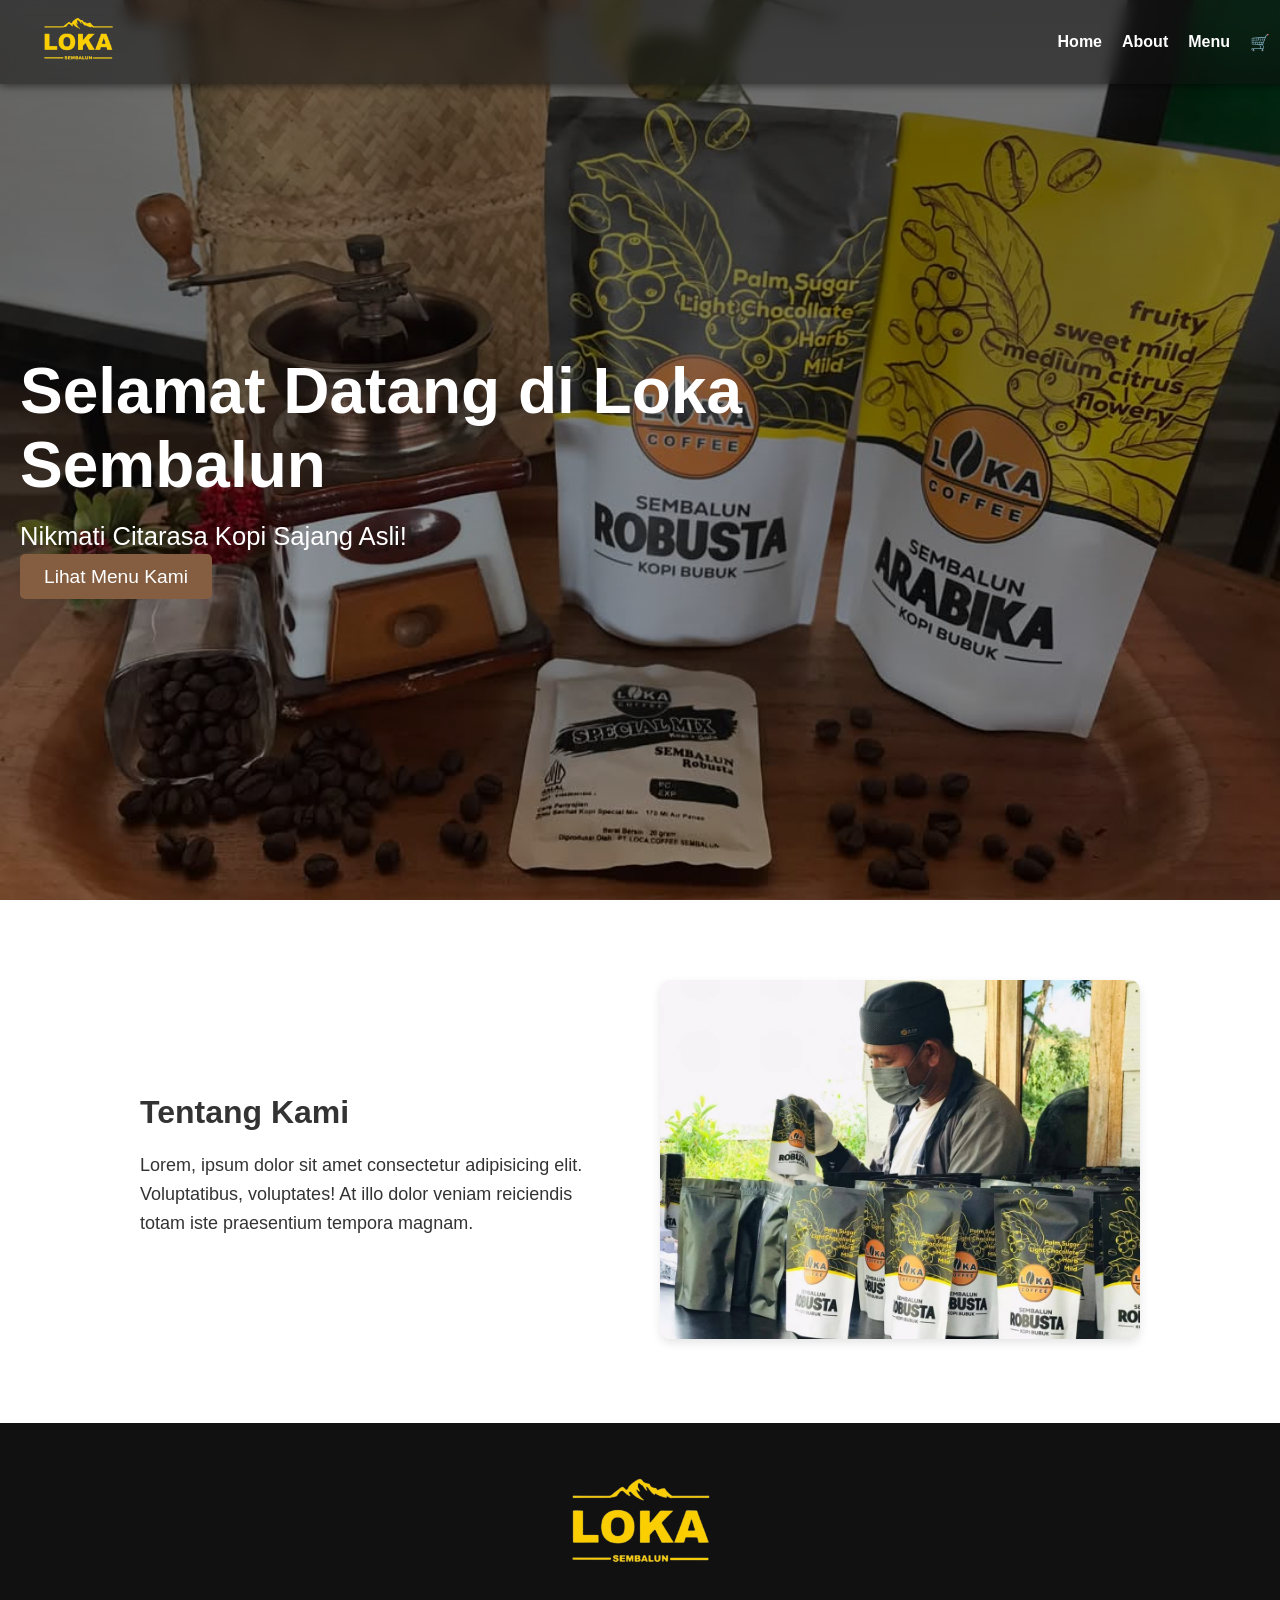
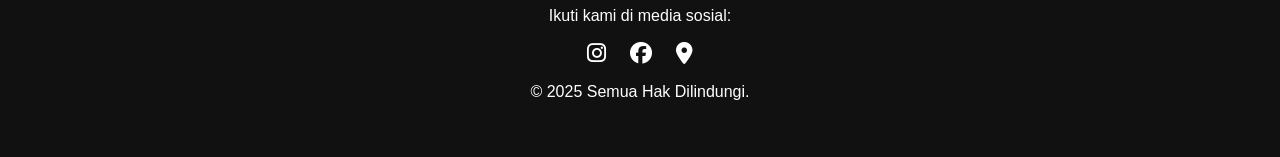
<file: index.html>
<!DOCTYPE html>
<html lang="id">
  <head>
    <meta charset="UTF-8" />
    <meta name="viewport" content="width=device-width, initial-scale=1" />
    <title>LOKA SEMBALUN</title>
    <link rel="stylesheet" href="style.css" />
    <link
      rel="stylesheet"
      href="https://cdnjs.cloudflare.com/ajax/libs/font-awesome/6.4.0/css/all.min.css"
    />
  </head>
  <body>
    <!-- Navbar -->
    <nav class="navbar">
      <div class="logo">
        <img src="img/logo.png" alt="Logo Loka Kopi" />
      </div>

      <ul class="nav-links" id="navLinks">
        <li><a href="#home">Home</a></li>
        <li><a href="#about">About</a></li>
        <li><a href="produk.html">Menu</a></li>
        <li>
          <a href="pesan.html"><span class="cart-icon">🛒</span></a>
        </li>
      </ul>

      <!-- Icon menu hamburger -->
      <div class="menu-icon" id="menu-icon">
        <i class="fas fa-bars"></i>
      </div>
    </nav>

    <!-- Overlay -->
    <div class="nav-overlay" id="navOverlay"></div>

    <!-- Header -->
    <header id="home">
      <div class="header-bg active"></div>
      <div class="header-bg"></div>
      <div class="overlay"></div>
      <div class="header-content">
        <h1>Selamat Datang di Loka Sembalun</h1>
        <p>Nikmati Citarasa Kopi Sajang Asli!</p>
        <a href="produk.html" class="btn">Lihat Menu Kami</a>
      </div>
    </header>

    <!-- About Section -->
    <section id="about">
      <div class="about-container">
        <div class="about-text">
          <h2>Tentang Kami</h2>
          <p>
            Lorem, ipsum dolor sit amet consectetur adipisicing elit.
            Voluptatibus, voluptates! At illo dolor veniam reiciendis totam iste
            praesentium tempora magnam.
          </p>
        </div>
        <div class="about-image">
          <img src="img/about1.jpg" alt="Foto Wisata" />
        </div>
      </div>
    </section>

    <!-- Footer -->
    <footer>
      <div class="container">
        <div class="footer-logo">
          <img src="img/logo.png" alt="Logo Loka Kopi" />
        </div>
        <p>Ikuti kami di media sosial:</p>
        <div class="social-icons">
          <a href="https://www.instagram.com/loka_coffee3/" target="_blank"
            ><i class="fab fa-instagram"></i
          ></a>
          <a href="https://web.facebook.com/loka.coffee.35" target="_blank"
            ><i class="fab fa-facebook"></i
          ></a>
          <a href="https://maps.app.goo.gl/6FtFdpkGQe2bAtTM7" target="_blank"
            ><i class="fas fa-map-marker-alt"></i
          ></a>
        </div>
        <p>&copy; 2025 Semua Hak Dilindungi.</p>
      </div>
    </footer>

    <script src="script.js"></script>
  </body>
</html>
</file>
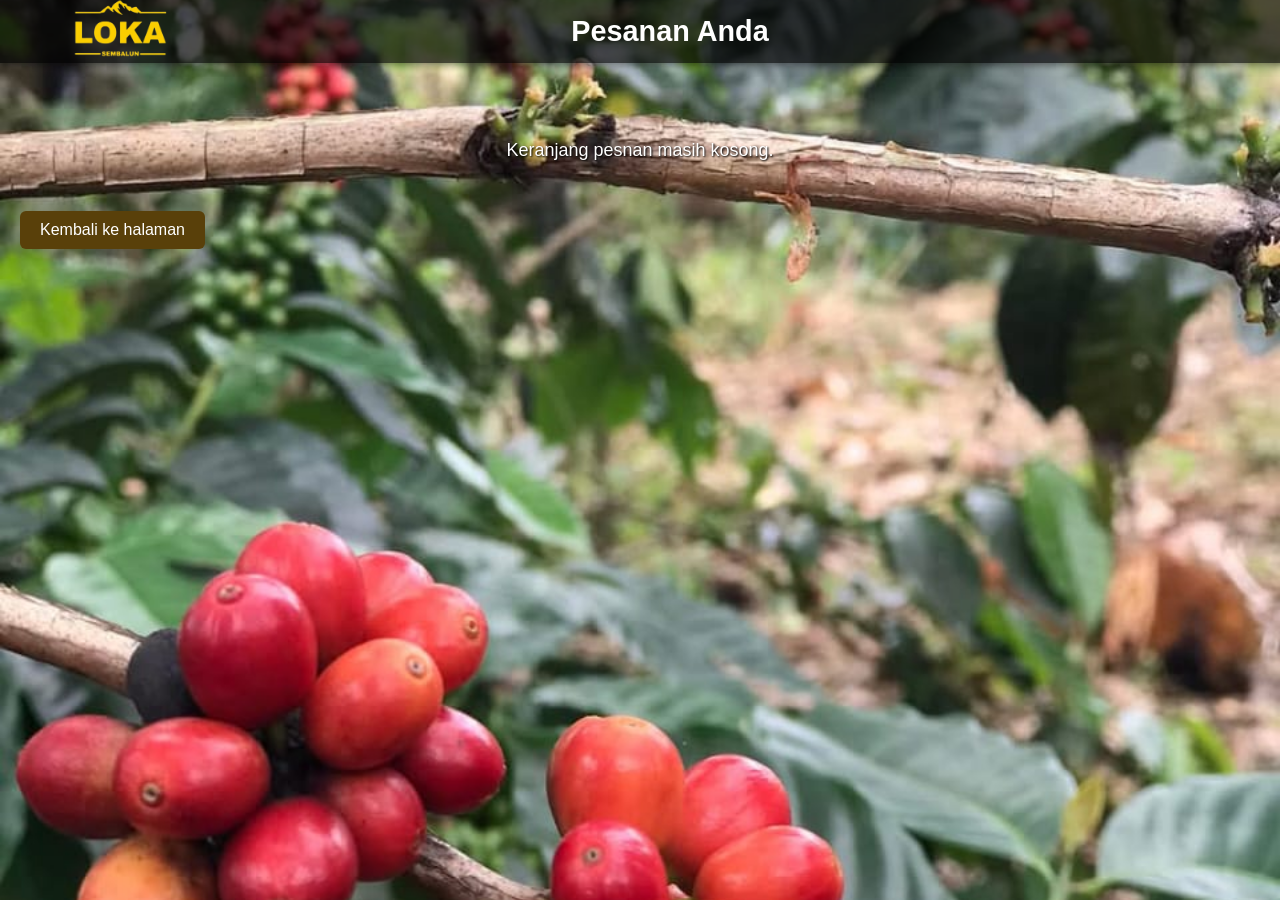
<file: pesan.html>
<!DOCTYPE html>
<html lang="id">
  <head>
    <meta charset="UTF-8" />
    <meta name="viewport" content="width=device-width, initial-scale=1.0" />
    <title>Booking Anda</title>
    <link rel="stylesheet" href="pesan.css" />
  </head>
  <body>
    <nav class="navbar">
      <div class="logo">
        <img src="img/logo.png" alt="Logo Loka Kopi" />
      </div>
      <h1 class="navbar-title">Pesanan Anda</h1>
    </nav>

    <div class="keranjang-container" id="keranjang"></div>

    <a href="index.html" class="back-btn">Kembali ke halaman</a>

    <script>
      const nomorWA = "6287849098363"; // Ganti dengan nomor WA Anda

      function renderKeranjang() {
        const keranjangEl = document.getElementById("keranjang");
        const data = JSON.parse(localStorage.getItem("booking")) || [];

        if (data.length === 0) {
          keranjangEl.innerHTML =
            '<p class="kosong">Keranjang pesnan masih kosong.</p>';
          return;
        }

        let total = 0;
        keranjangEl.innerHTML = "";

        data.forEach((item, index) => {
          total += item.harga;

          const itemEl = document.createElement("div");
          itemEl.className = "item";

          itemEl.innerHTML = `
            <img src="${item.gambar}" alt="${item.nama}" />
            <div class="item-info">
              <h3>${item.nama}</h3>
              <p>Harga: Rp ${item.harga.toLocaleString("id-ID")}</p>
            </div>
            <button class="hapus-btn" onclick="hapusItem(${index})">Hapus</button>
          `;

          keranjangEl.appendChild(itemEl);
        });

        keranjangEl.innerHTML += `
          <div class="total">Total: Rp ${total.toLocaleString("id-ID")}</div>
          <div class="clear-all"><button onclick="hapusSemua()">Hapus Semua</button></div>
          <a href="#" class="checkout-btn" onclick="checkoutWA()">Checkout via WhatsApp</a>
        `;
      }

      function hapusItem(index) {
        const keranjang = JSON.parse(localStorage.getItem("booking")) || [];
        keranjang.splice(index, 1);
        localStorage.setItem("booking", JSON.stringify(keranjang));
        renderKeranjang();
      }

      function hapusSemua() {
        if (confirm("Apakah Anda yakin ingin menghapus semua pesanan?")) {
          localStorage.removeItem("booking");
          renderKeranjang();
        }
      }

      function checkoutWA() {
        const data = JSON.parse(localStorage.getItem("booking")) || [];
        if (data.length === 0) {
          alert("Keranjang pesanan masih kosong.");
          return;
        }

        let pesan = "Halo, saya ingin melakukan pemesanan:\n\n";
        let total = 0;

        data.forEach((item, i) => {
          pesan += `${i + 1}. ${item.nama} - Rp ${item.harga.toLocaleString(
            "id-ID"
          )}\n`;
          total += item.harga;
        });

        pesan += `\nTotal: Rp ${total.toLocaleString(
          "id-ID"
        )}\n\nTerima kasih.`;

        const url = `https://wa.me/${nomorWA}?text=${encodeURIComponent(
          pesan
        )}`;
        window.open(url, "_blank");

        localStorage.removeItem("booking");
        location.reload();
      }

      renderKeranjang();
    </script>
  </body>
</html>
</file>
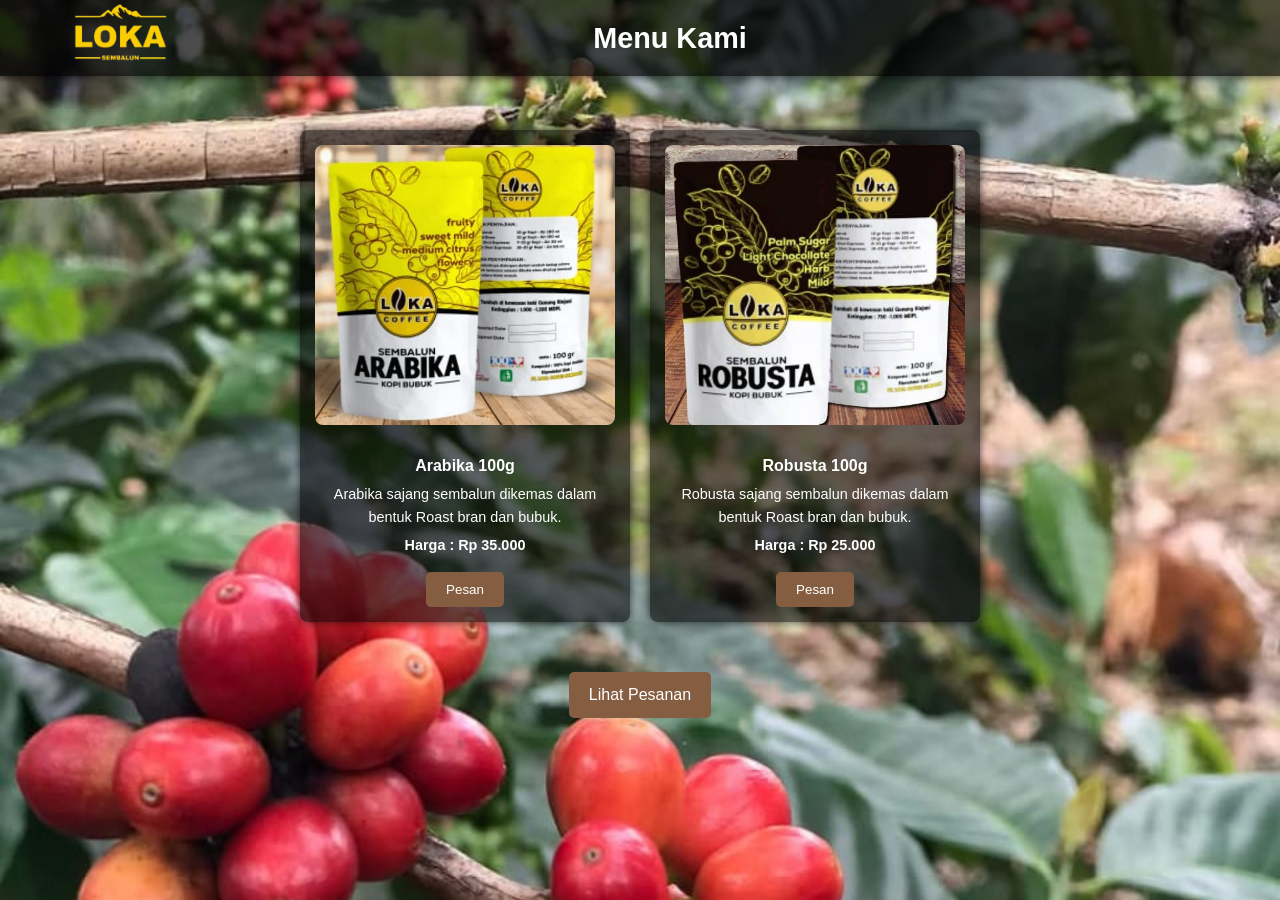
<file: produk.html>
<!DOCTYPE html>
<html lang="id">
  <head>
    <meta charset="UTF-8" />
    <meta name="viewport" content="width=device-width, initial-scale=1" />
    <title>Tempat Wisata</title>
    <link rel="stylesheet" href="produk.css" />
    <script>
      function tambahBooking(nama, harga, gambar, tanggalSampai) {
        const item = { nama, harga, gambar, tanggalSampai };
        let keranjang = JSON.parse(localStorage.getItem("booking")) || [];
        keranjang.push(item);
        localStorage.setItem("booking", JSON.stringify(keranjang));
        alert(`${nama} telah ditambahkan ke Keranjang.`);
      }
    </script>
  </head>
  <body>
    <nav class="navbar">
      <div class="logo">
        <img src="img/logo.png" alt="Logo Loka Kopi" />
      </div>
      <h1 class="navbar-title">Menu Kami</h1>
    </nav>

    <section class="list-wisata main-content">
      <div class="wisata-item">
        <img src="img/menu arabika.jpg" alt="Arabika 100g" />
        <h2>Arabika 100g</h2>
        <p>
          Arabika sajang sembalun dikemas dalam bentuk Roast bran dan bubuk.
        </p>
        <p><strong>Harga : Rp 35.000</strong></p>
        <button
          class="btn"
          onclick="tambahBooking('Arabika 100g', 35000, 'img/menu arabika.jpg', '2025-05-20')"
        >
          Pesan
        </button>
      </div>

      <div class="wisata-item">
        <img src="img/robusta1.jpg" alt="Kopi robusta" />
        <h2>Robusta 100g</h2>
        <p>
          Robusta sajang sembalun dikemas dalam bentuk Roast bran dan bubuk.
        </p>
        <p><strong>Harga : Rp 25.000</strong></p>
        <button
          class="btn"
          onclick="tambahBooking('Robusta 100g', 25000, 'img/robusta1.jpg', '2025-05-20')"
        >
          Pesan
        </button>
      </div>
    </section>

    <div class="checkout-link">
      <a href="pesan.html" class="btn">Lihat Pesanan</a>
    </div>
  </body>
</html>
</file>
<file: style.css>
/* Reset & Base */
body {
  font-family: Arial, sans-serif;
  margin: 0;
  padding: 0;
  background: #f0f8ff;
}
html {
  scroll-behavior: smooth;
}

/* Navbar */
.navbar {
  position: fixed;
  width: 100%;
  top: 0;
  left: 0;
  padding: 10px 30px;
  display: flex;
  justify-content: space-between;
  align-items: center;
  z-index: 999;
  background-color: rgba(17, 17, 17, 0.5); /* lebih transparan */
  box-shadow: 0 2px 8px rgba(0, 0, 0, 0.5);
  backdrop-filter: blur(8px);
}
.logo img {
  height: 60px;
  width: auto;
  cursor: pointer;
  user-select: none;
}

/* Menu */
.nav-links {
  list-style: none;
  display: flex;
  gap: 20px;
  margin-right: 40px;
}
.nav-links li a {
  color: white;
  text-decoration: none;
  font-weight: bold;
}

/* Icon hamburger menu */
.menu-icon {
  display: none;
  margin-right: 50px;
  font-size: 28px;
  color: white;
  cursor: pointer;
  user-select: none;
}

/* Responsive for mobile */
@media (max-width: 768px) {
  .nav-links {
    position: fixed;
    top: 60px;
    right: -250px; /* sembunyikan ke kanan */
    width: 200px;
    height: calc(100% - 60px);
    flex-direction: column;
    gap: 20px;
    padding: 8px 12px;
    margin: 0;
    transition: right 0.3s ease;
    background-color: transparent; /* default saat tertutup */
    z-index: 998;
    border-radius: 5px;
    transition: background-color 0.3s ease;
  }
  .nav-links.show {
    right: 0;
  }

  .nav-links li a {
    font-size: 18px;
  }

  /* Tampilkan icon hamburger di layar kecil */
  .menu-icon {
    display: block;
  }
}

/* Header */
header {
  position: relative;
  height: 100vh;
  color: white;
  display: flex;
  justify-content: start;
  align-items: center;
  text-align: start;
  padding: 0 20px;
  overflow: hidden;
}
.header-bg {
  position: absolute;
  top: 0;
  left: 0;
  right: 0;
  bottom: 0;
  background-size: cover;
  background-position: center;
  opacity: 0;
  transition: opacity 1s ease-in-out;
  z-index: 0;
}
.header-bg.active {
  opacity: 1;
}
.overlay {
  position: absolute;
  top: 0;
  left: 0;
  right: 0;
  bottom: 0;
  background: linear-gradient(
    to bottom,
    rgba(0, 0, 0, 0.6),
    rgba(0, 0, 0, 0.3)
  );
  z-index: 1;
}
.header-content {
  position: relative;
  z-index: 2;
  max-width: 800px;
}
.header-content h1 {
  font-size: 5vw;
  margin-bottom: 20px;
}
.header-content p {
  font-size: 2vw;
  margin: 10px 0 15px;
}
.btn {
  padding: 12px 24px;
  background: #855e42;
  color: white;
  text-decoration: none;
  border-radius: 5px;
  font-size: 1.5vw;
  transition: background 0.3s;
}
.btn:hover {
  background: #1a1410;
  box-shadow: #855e42;
}

/* About Section */
#about {
  background-color: white;
  padding: 80px 20px;
  color: #333;
}
.about-container {
  display: flex;
  max-width: 1000px;
  margin: 0 auto;
  align-items: center;
  gap: 40px;
  flex-wrap: wrap;
}
.about-text {
  flex: 1 1 400px;
}
.about-text h2 {
  font-size: 32px;
  margin-bottom: 20px;
}
.about-text p {
  font-size: 18px;
  line-height: 1.6;
}
.about-image {
  flex: 1 1 400px;
  text-align: center;
}
.about-image img {
  max-width: 100%;
  height: auto;
  border-radius: 10px;
  box-shadow: 0 4px 10px rgba(0, 0, 0, 0.1);
}

/* Footer */
footer {
  background-color: #111;
  color: #fff;
  text-align: center;
  padding: 40px 20px;
}
.footer-logo {
  margin-bottom: 20px;
}
.footer-logo img {
  height: 120px;
  width: auto;
  user-select: none;
}
/* Sosial Media */
footer .social-icons {
  margin: 15px 0;
}
footer .social-icons a {
  color: #fff;
  margin: 0 10px;
  font-size: 22px;
  text-decoration: none;
  transition: color 0.3s;
}
footer .social-icons a:nth-child(2):hover {
  color: #1877f2;
}
footer .social-icons a:nth-child(3):hover {
  color: #16a720;
}
footer .social-icons a:hover {
  color: #e4405f;
}

/* Smaller mobile */
@media (max-width: 480px) {
  .header-content {
    padding: 0 10px;
  }
  .header-content h1 {
    font-size: 8vw;
  }
  .header-content p {
    font-size: 5vw;
  }
  .btn {
    font-size: 5vw;
  }
}
.custom-alert {
  position: fixed;
  top: 20px;
  right: 20px;
  background-color: #333;
  color: #fff;
  padding: 12px 20px;
  border-radius: 8px;
  opacity: 0;
  pointer-events: none;
  transition: opacity 0.4s ease;
  z-index: 9999;
  font-family: sans-serif;
}

.custom-alert.show {
  opacity: 1;
  pointer-events: auto;
}
</file>
<file: pesan.css>
body {
  margin: 0;
  font-family: Arial, sans-serif;
  background: url("img/kopi2.jpg") no-repeat center center fixed;
  background-size: cover;
  color: #333;
}

/* Navbar */
.navbar {
  position: fixed;
  top: 0;
  left: 0;
  width: 100%;
  padding: 15px 30px;
  display: flex;
  justify-content: center;
  align-items: center;
  background-color: rgba(0, 0, 0, 0.7);
  box-shadow: 0 2px 8px rgba(0, 0, 0, 0.5);
  z-index: 999;
}

.logo {
  position: absolute;
  left: 30px;
}

.logo img {
  height: 80px;
  width: 180px;
  object-fit: contain;
  cursor: pointer;
}

.navbar-title {
  color: white;
  margin: 0;
  font-size: 1.8rem;
  font-weight: bold;
  text-align: center;
}

/* Kontainer keranjang */
.keranjang-container {
  max-width: 900px;
  margin: 140px auto 30px;
  padding: 0 20px;
}

/* Item keranjang */
.item {
  display: flex;
  align-items: center;
  background: rgba(255, 255, 255, 0.9);
  padding: 15px;
  margin-bottom: 15px;
  border-radius: 8px;
  box-shadow: 0 2px 5px rgba(0, 0, 0, 0.1);
}

.item img {
  width: 130px;
  height: 90px;
  object-fit: cover;
  border-radius: 8px;
  margin-right: 15px;
}

.item-info {
  flex: 1;
}

.item-info h3 {
  margin: 0 0 6px;
  font-size: 16px;
}

.item-info p {
  margin: 0;
  font-size: 14px;
}

/* Tombol hapus */
.hapus-btn {
  background-color: #e74c3c;
  color: white;
  border: none;
  padding: 8px 12px;
  border-radius: 5px;
  cursor: pointer;
  font-size: 13px;
}

.hapus-btn:hover {
  background-color: #c0392b;
}

/* Total harga */
.total {
  font-weight: bold;
  font-size: 18px;
  margin-top: 20px;
  color: white;
  text-shadow: 1px 1px 2px black;
}

/* Clear all */
.clear-all {
  margin-top: 10px;
}

.clear-all button {
  background-color: #000000;
  color: white;
  border: none;
  padding: 8px 15px;
  border-radius: 5px;
  cursor: pointer;
}

.clear-all button:hover {
  background-color: #7f8c8d;
}

/* Tombol checkout */
.checkout-btn {
  display: inline-block;
  margin-top: 15px;
  padding: 10px 20px;
  background-color: #25d366;
  color: white;
  text-decoration: none;
  border-radius: 5px;
  font-weight: bold;
}

.checkout-btn:hover {
  background-color: #1ebe5d;
}

/* Tombol back */
.back-btn {
  display: inline-block;
  margin: 20px;
  padding: 10px 20px;
  background-color: #59400a;
  color: white;
  text-decoration: none;
  border-radius: 6px;
}

.back-btn:hover {
  background-color: #06090b;
}

/* Pesan kosong */
.kosong {
  text-align: center;
  font-size: 18px;
  margin-top: 40px;
  color: #fff;
  text-shadow: 1px 1px 2px black;
}

/* Responsive untuk mobile */
@media (max-width: 640px) {
  .navbar {
    flex-direction: column;
    padding: 5px 20px 15px 20px; /* padding atas kecil, bawah agak lebih */
    align-items: center;
    height: auto;
    top: 0;
  }
  .logo {
    position: static;
    margin-bottom: 8px; /* jarak antara logo dan judul */
  }
  .navbar-title {
    font-size: 1.6rem;
    margin: 0;
    padding: 0;
  }

  .keranjang-container {
    padding: 10px;
    margin-top: 140px; /* sesuaikan supaya tidak tertutup navbar */
  }

  .item {
    flex-direction: column;
    align-items: flex-start;
  }

  .item img {
    width: 100%;
    height: auto;
    margin-bottom: 10px;
  }

  .item-info h3 {
    font-size: 15px;
  }

  .item-info p {
    font-size: 13px;
  }
}
</file>
<file: produk.css>
body {
  font-family: Arial, sans-serif;
  background: url("img/kopi2.jpg") no-repeat center center fixed;
  background-size: cover;
  padding: 0;
  margin: 0;
  line-height: 1.6;
  color: #fff;
  min-height: 100vh;
  display: flex;
  flex-direction: column;
  align-items: center;
}

/* Navbar */
.navbar {
  position: fixed;
  top: 0;
  left: 0;
  width: 100%;
  padding: 15px 30px;
  display: flex;
  justify-content: center;
  align-items: center;
  background-color: rgba(0, 0, 0, 0.7);
  box-shadow: 0 2px 8px rgba(0, 0, 0, 0.5);
  z-index: 999;
}

.logo {
  position: absolute;
  left: 30px;
}

.logo img {
  height: 80px;
  width: 180px;
  object-fit: contain;
  cursor: pointer;
}

.navbar-title {
  color: white;
  margin: 0;
  font-size: 1.8rem;
  font-weight: bold;
  text-align: center;
}

/* Konten utama */
.main-content {
  margin-top: 110px;
  width: 100%;
  max-width: 1200px;
  padding: 20px;
  box-sizing: border-box;
  display: flex;
  flex-wrap: wrap;
  justify-content: center;
  gap: 20px;
}

/* Kartu wisata */
.wisata-item {
  background: rgba(0, 0, 0, 0.6);
  border-radius: 8px;
  width: 300px;
  padding: 15px;
  text-align: center;
  color: white;
  box-shadow: 0 0 10px rgba(0, 0, 0, 0.7);
  transition: transform 0.3s ease;
}

.wisata-item:hover {
  transform: scale(1.05);
}

.wisata-item img {
  width: 100%;
  max-height: 280px; /* diperbesar */
  object-fit: cover;
  border-radius: 8px;
  margin-bottom: 10px;
}

.wisata-item h2 {
  font-size: 1rem; /* diperkecil */
  margin: 10px 0 5px 0;
}

.wisata-item p {
  font-size: 0.9rem; /* diperkecil */
  margin: 5px 0;
}

/* Tombol */
.btn {
  margin-top: 10px;
  padding: 10px 20px;
  background: #855e42;
  border: none;
  border-radius: 5px;
  color: white;
  cursor: pointer;
  transition: background 0.3s ease;
  text-decoration: none;
  display: inline-block;
}

.btn:hover,
.btn:focus {
  background: #5a3f2b;
  outline: none;
}

.checkout-link {
  margin: 20px 0 40px 0;
  text-align: center;
  width: 100%;
}

/* Responsive */
@media (max-width: 640px) {
  .navbar {
    flex-direction: column;
    padding: 5px 20px 15px 20px; /* padding atas kecil, bawah agak lebih */
    align-items: center;
    height: auto;
    top: 0;
  }
  .logo {
    position: static;
    margin-bottom: 8px; /* beri jarak lebih pas antara logo dan menu */
  }
  .navbar-title {
    font-size: 1.6rem;
    margin: 0;
    padding: 0;
  }

  .main-content {
    flex-direction: column;
    align-items: center;
    margin-top: 180px; /* dikurangi supaya tidak terlalu jauh dari navbar */
  }
  .wisata-item {
    width: 90%;
  }
}
</file>
